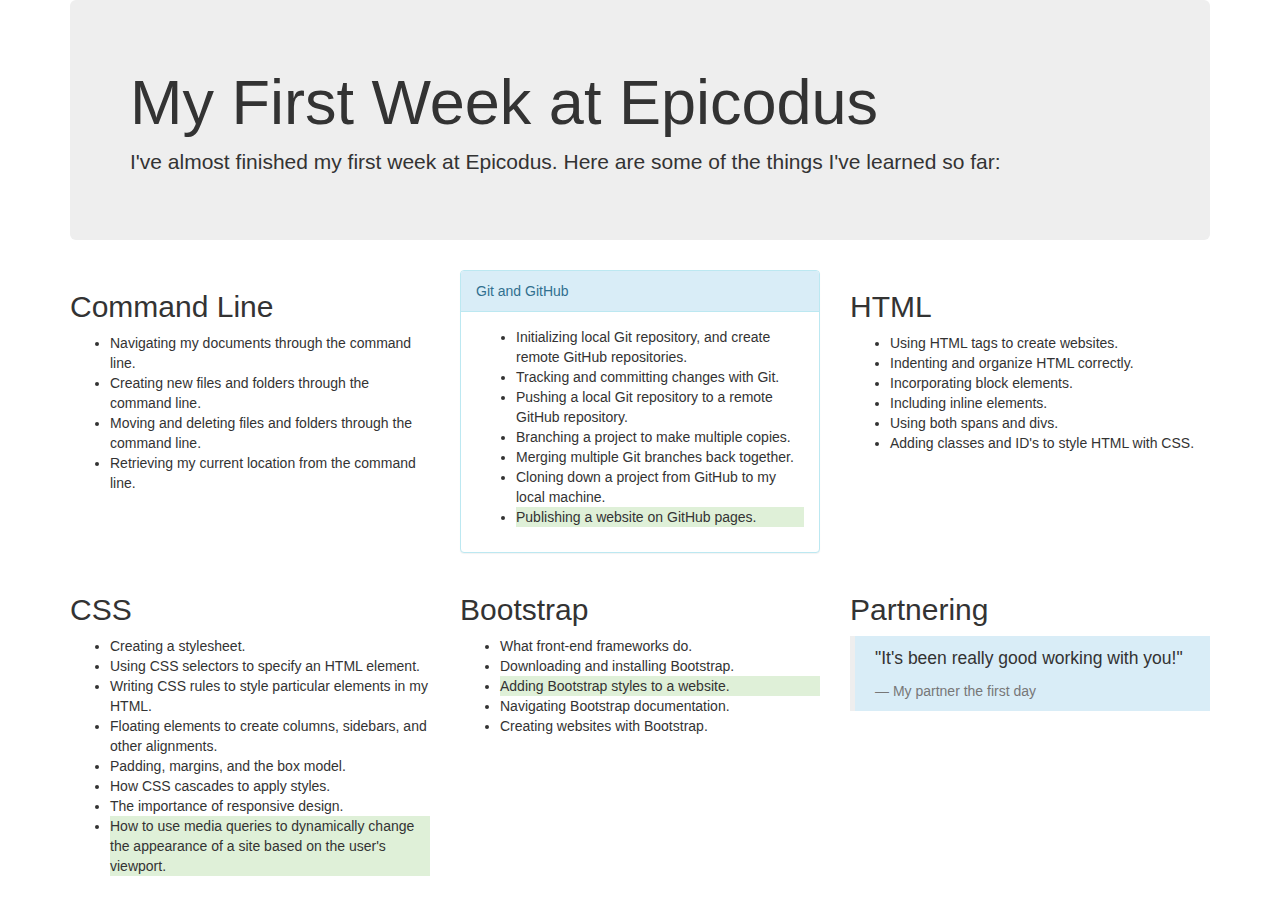
<file: trial.html>
<!DOCTYPE html>
<html>
  <head>
    <title>My First Week at Epicodus</title>
    <link href="css/bootstrap.css" rel="stylesheet" type="text/css">
  </head>
  <body>
    <div class="container">
      <div class="jumbotron">
        <h1>My First Week at Epicodus</h1>
        <p>
          I've almost finished my first week at Epicodus. Here are some of the things I've learned so far:
        </p>
      </div>
      <div class="row">
        <div class="col-md-4">
            <h2>Command Line</h2>
            <ul>
              <li>Navigating my documents through the command line.</li>
              <li>Creating new files and folders through the command line.</li>
              <li>Moving and deleting files and folders through the command line.</li>
              <li>Retrieving my current location from the command line.</li>
            </ul>
          </div>
        <div class="col-md-4">
          <div class="panel panel-info">
            <div class="panel-heading"
              <h2 class="panel-title">Git and GitHub</h2>
            </div>
            <div class="panel-body">
              <ul>
                <li>Initializing local Git repository, and create remote GitHub repositories.</li>
                <li>Tracking and committing changes with Git.</li>
                <li>Pushing a local Git repository to a remote GitHub repository.</li>
                <li>Branching a project to make multiple copies.</li>
                <li>Merging multiple Git branches back together.</li>
                <li>Cloning down a project from GitHub to my local machine.</li>
                <li class="bg-success">Publishing a website on GitHub pages.</li>
              </ul>
            </div>
          </div>
        </div>
        <div class="col-md-4">
          <h2>HTML</h2>
          <ul>
            <li>Using HTML tags to create websites.</li>
            <li>Indenting and organize HTML correctly.</li>
            <li>Incorporating block elements.</li>
            <li>Including inline elements.</li>
            <li>Using both spans and divs.</li>
            <li>Adding classes and ID's to style HTML with CSS.</li>
          </ul>
        </div>
      </div>
      <div class="row">
        <div class="col-md-4">
          <h2>CSS</h2>
          <ul>
            <li>Creating a stylesheet.</li>
            <li>Using CSS selectors to specify an HTML element.</li>
            <li>Writing CSS rules to style particular elements in my HTML.</li>
            <li>Floating elements to create columns, sidebars, and other alignments.</li>
            <li>Padding, margins, and the box model.</li>
            <li>How CSS cascades to apply styles.</li>
            <li>The importance of responsive design.</li>
            <li class="bg-success">How to use media queries to dynamically change the appearance of a site based on the user's viewport.</li>
          </ul>
        </div>
        <div class="col-md-4">
          <h2>Bootstrap</h2>
          <ul>
            <li>What front-end frameworks do.</li>
            <li>Downloading and installing Bootstrap.</li>
            <li class="bg-success">Adding Bootstrap styles to a website.</li>
            <li>Navigating Bootstrap documentation.</li>
            <li>Creating websites with Bootstrap.</li>
          </ul>
        </div>
        <div class="col-md-4">
          <h2>Partnering</h2>
          <blockquote class="bg-info">
            <p>"It's been really good working with you!"</p>
            <footer>My partner the first day</footer>
          </blockquote>
        </div>
      </div>
    </div>
  </body>
</html>
</file>
